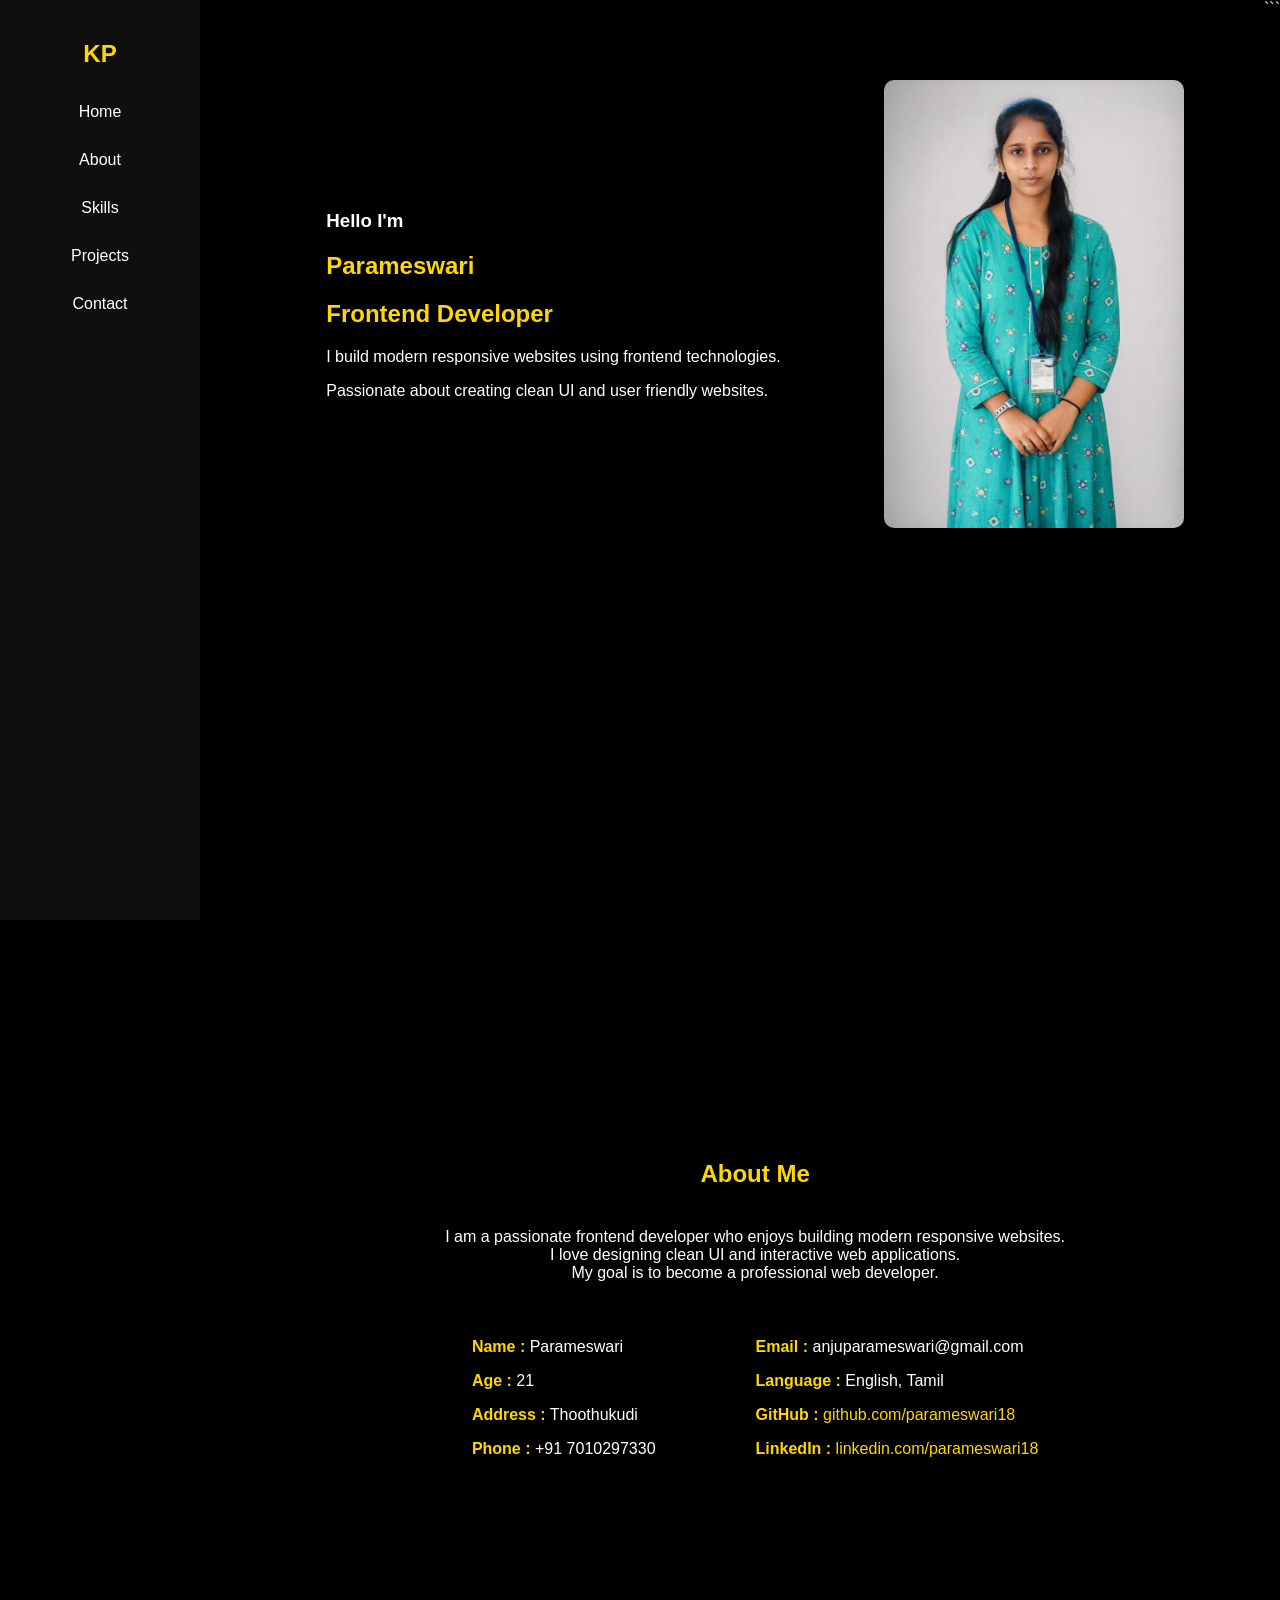
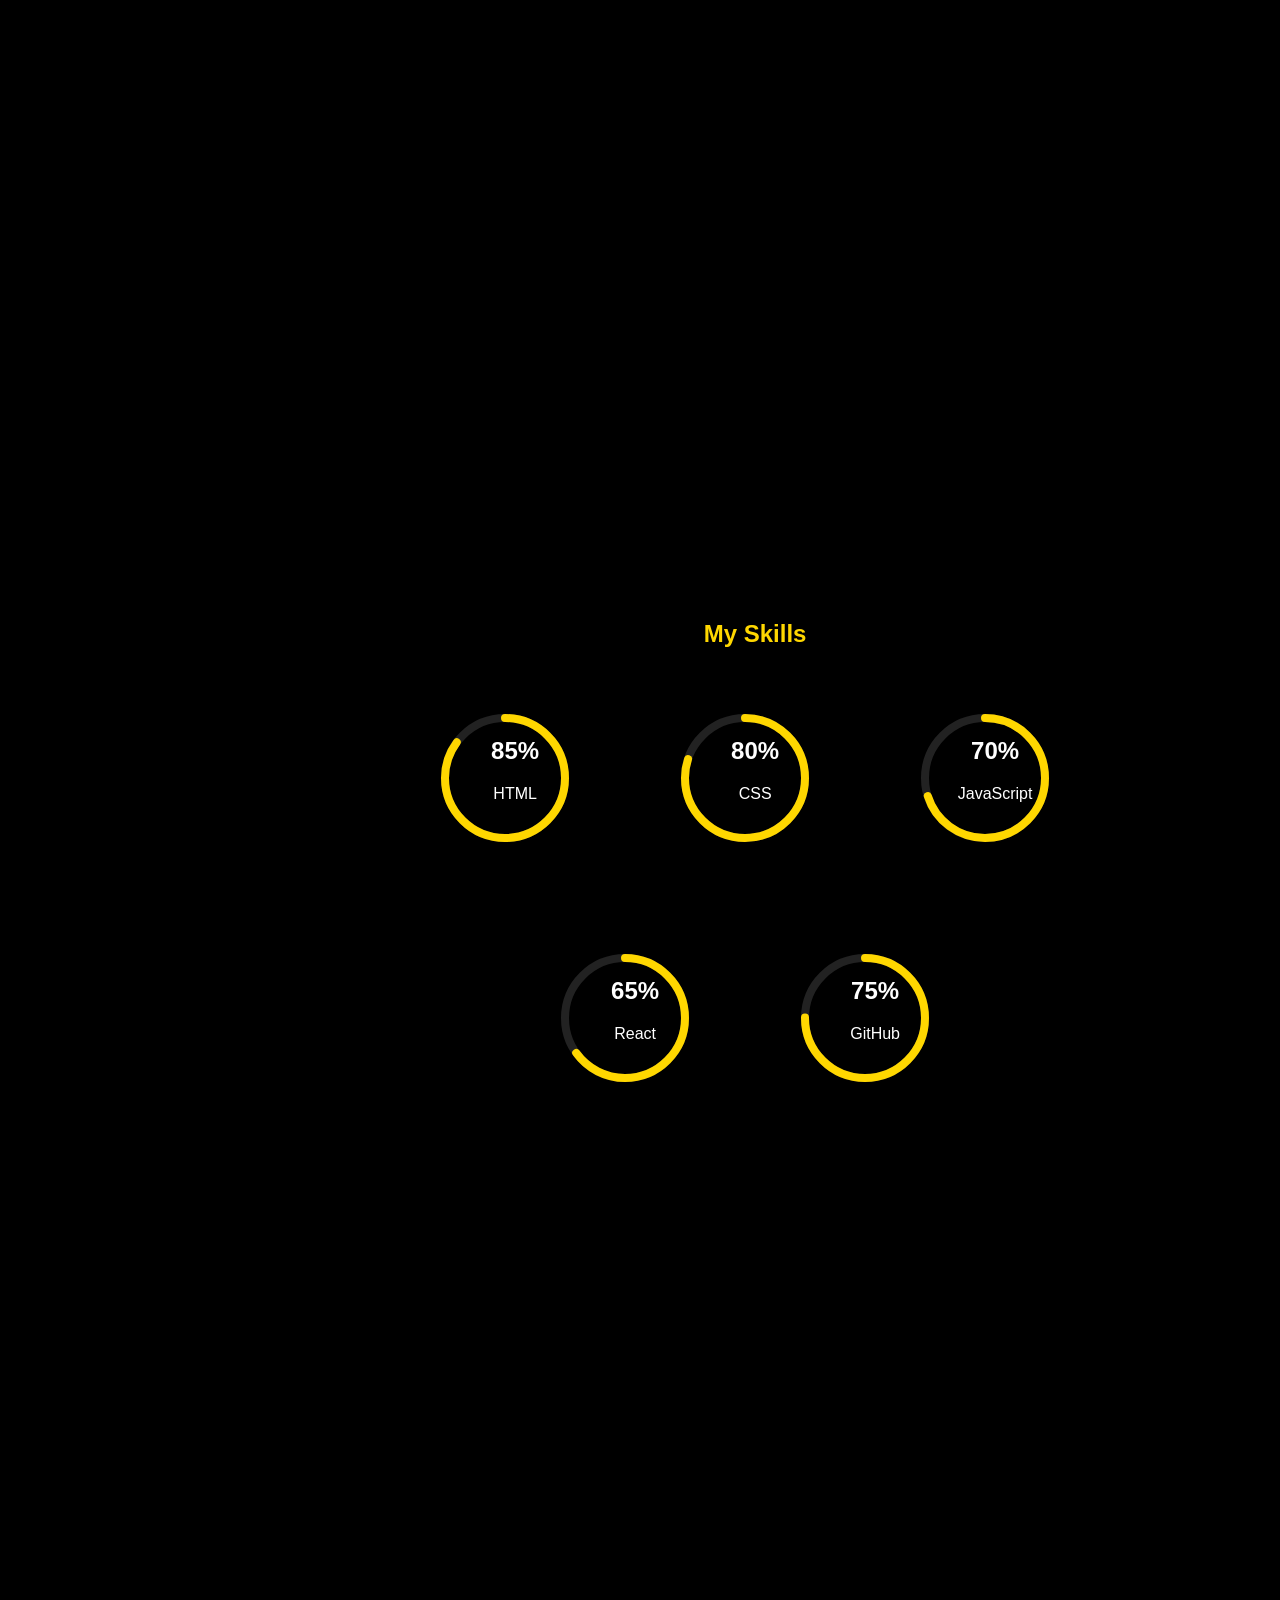
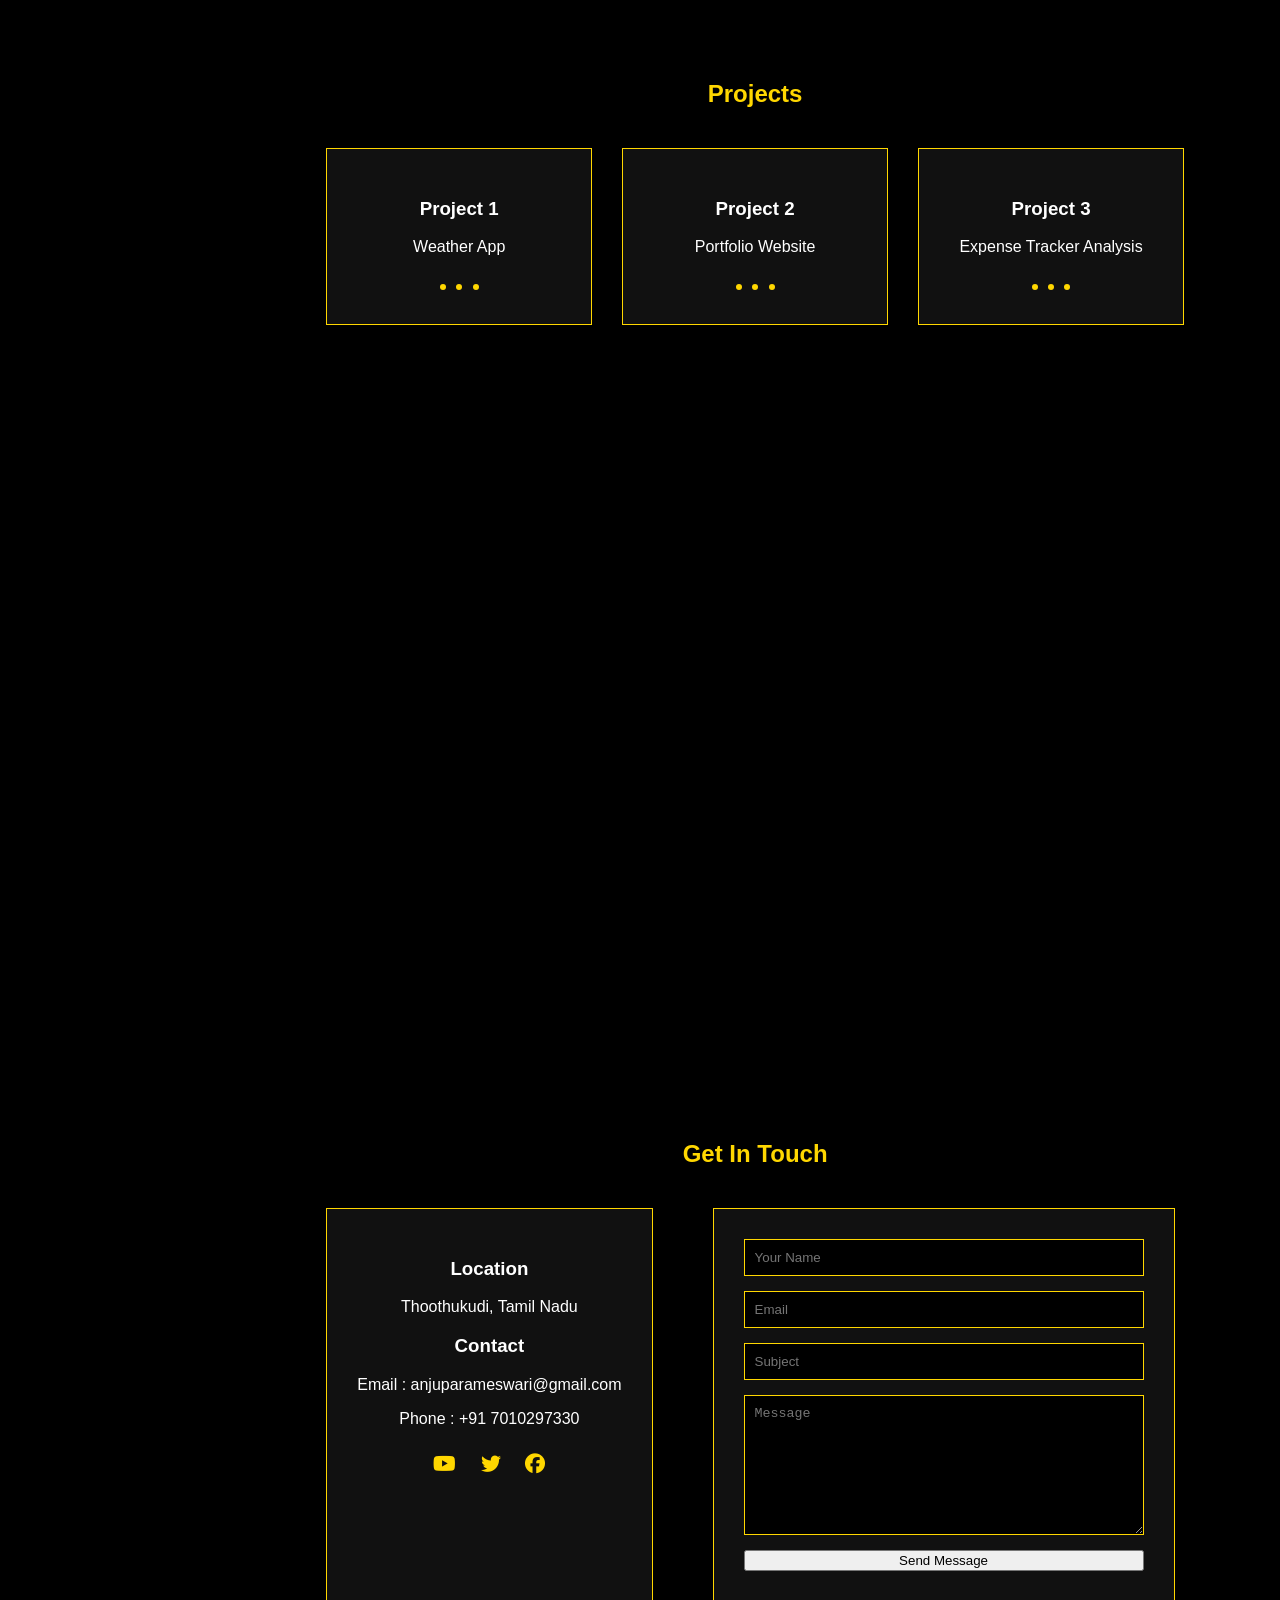
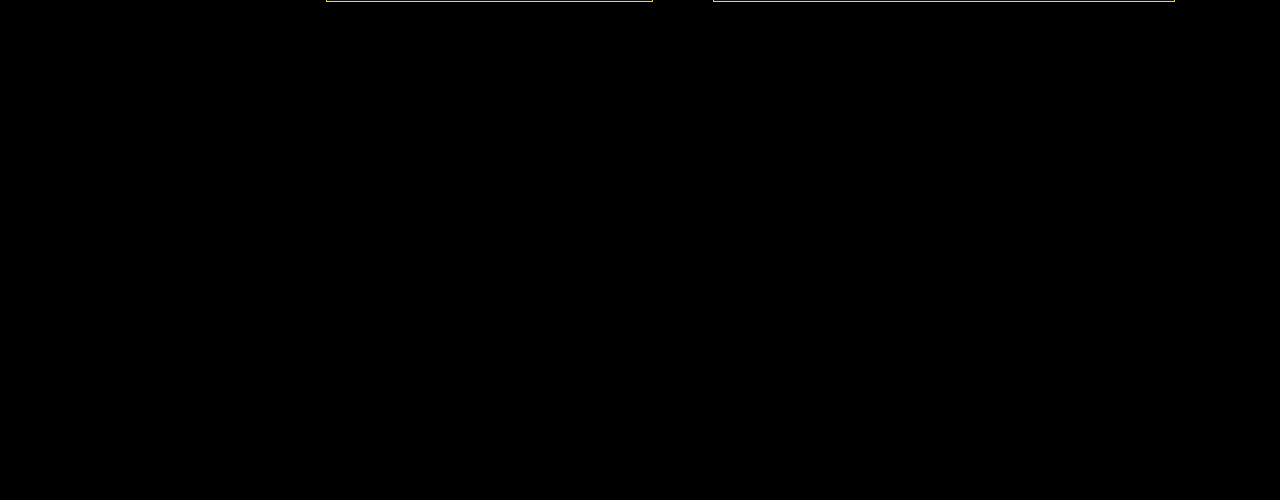
<file: index.html>
```html
<!DOCTYPE html>
<html>
<head>

<title>Portfolio</title>
<link rel="stylesheet" href="portfolio.css">

<link rel="stylesheet"
href="https://cdnjs.cloudflare.com/ajax/libs/font-awesome/6.5.0/css/all.min.css">

</head>

<body>

<div class="sidebar">

<h2 class="logo">KP</h2>

<ul>
<li><a href="#home">Home</a></li>
<li><a href="#about">About</a></li>
<li><a href="#skills">Skills</a></li>
<li><a href="#projects">Projects</a></li>
<li><a href="#contact">Contact</a></li>
</ul>

</div>


<div class="content">

<!-- HOME -->

<section id="home">

<div class="home-container">

<div class="home-text">

<h3>Hello I'm</h3>

<h1 class="yellow">Parameswari</h1>

<h2 class="yellow">Frontend Developer</h2>

<p>I build modern responsive websites using frontend technologies.</p>
<p>Passionate about creating clean UI and user friendly websites.</p>

</div>

<div class="home-image">
<img src="image.png">
</div>

</div>

</section>



<!-- ABOUT -->

<section id="about">

<h1 class="title center">About Me</h1>

<p class="about-text">
I am a passionate frontend developer who enjoys building modern responsive websites.
</p>

<p class="about-text">
I love designing clean UI and interactive web applications.
</p>

<p class="about-text">
My goal is to become a professional web developer.
</p>

<div class="about-details">

<div>

<p><span>Name :</span> Parameswari</p>
<p><span>Age :</span> 21</p>
<p><span>Address :</span> Thoothukudi</p>
<p><span>Phone :</span> +91 7010297330</p>

</div>

<div>

<p><span>Email :</span> anjuparameswari@gmail.com</p>
<p><span>Language :</span> English, Tamil</p>

<p>
<span>GitHub :</span>
<a href="https://github.com" target="_blank">github.com/parameswari18</a>
</p>

<p>
<span>LinkedIn :</span>
<a href="https://linkedin.com" target="_blank">linkedin.com/parameswari18</a>
</p>

</div>

</div>

</section>



<!-- SKILLS -->

<section id="skills">

<h1 class="title center">My Skills</h1>

<div class="skills-container">

<div class="skill">
<svg>
<circle cx="70" cy="70" r="60"></circle>
<circle cx="70" cy="70" r="60" style="--percent:85"></circle>
</svg>
<div class="number">
<h2>85%</h2>
<p>HTML</p>
</div>
</div>

<div class="skill">
<svg>
<circle cx="70" cy="70" r="60"></circle>
<circle cx="70" cy="70" r="60" style="--percent:80"></circle>
</svg>
<div class="number">
<h2>80%</h2>
<p>CSS</p>
</div>
</div>

<div class="skill">
<svg>
<circle cx="70" cy="70" r="60"></circle>
<circle cx="70" cy="70" r="60" style="--percent:70"></circle>
</svg>
<div class="number">
<h2>70%</h2>
<p>JavaScript</p>
</div>
</div>

<div class="skill">
<svg>
<circle cx="70" cy="70" r="60"></circle>
<circle cx="70" cy="70" r="60" style="--percent:65"></circle>
</svg>
<div class="number">
<h2>65%</h2>
<p>React</p>
</div>
</div>

<div class="skill">
<svg>
<circle cx="70" cy="70" r="60"></circle>
<circle cx="70" cy="70" r="60" style="--percent:75"></circle>
</svg>
<div class="number">
<h2>75%</h2>
<p>GitHub</p>
</div>
</div>

</div>

</section>



<!-- PROJECTS -->

<section id="projects">

<h1 class="title center">Projects</h1>

<div class="projects">

<a href="https://github.com" target="_blank" class="project-box">

<h3>Project 1</h3>
<p>Weather App</p>

<div class="dots">
<span></span>
<span></span>
<span></span>
</div>

</a>


<a href="https://github.com" target="_blank" class="project-box">

<h3>Project 2</h3>
<p>Portfolio Website</p>

<div class="dots">
<span></span>
<span></span>
<span></span>
</div>

</a>


<a href="https://github.com" target="_blank" class="project-box">

<h3>Project 3</h3>
<p>Expense Tracker Analysis</p>

<div class="dots">
<span></span>
<span></span>
<span></span>
</div>

</a>

</div>

</section>



<!-- CONTACT -->

<section id="contact">

<h1 class="title center">Get In Touch</h1>

<div class="contact-container">

<div class="contact-info">

<h3>Location</h3>
<p>Thoothukudi, Tamil Nadu</p>

<h3>Contact</h3>
<p>Email : anjuparameswari@gmail.com</p>
<p>Phone : +91 7010297330</p>

<div class="social-icons">

<i class="fab fa-youtube"></i>
<i class="fab fa-twitter"></i>
<i class="fab fa-facebook"></i>

</div>

</div>


<div class="contact-form">

<input type="text" placeholder="Your Name">
<input type="email" placeholder="Email">
<input type="text" placeholder="Subject">
<textarea placeholder="Message"></textarea>

<button>Send Message</button>

</div>

</div>

</section>

</div>

</body>
</html>
```
</file>
<file: portfolio.css>
body{
margin:0;
font-family:Arial;
background:#000;
color:white;
display:flex;
}

/* sidebar */

.sidebar{
width:200px;
background:#0f0f0f;
height:100vh;
position:fixed;
padding-top:20px;
}

.logo{
color:#FFD700;
text-align:center;
}

.sidebar ul{
list-style:none;
padding:0;
}

.sidebar ul li{
padding:15px;
text-align:center;
}

.sidebar ul li a{
color:white;
text-decoration:none;
}

.sidebar ul li a:hover{
color:#FFD700;
}

.content{
margin-left:200px;
width:100%;
}

section{
padding:80px;
min-height:100vh;
}

.title{
color:#FFD700;
margin-bottom:40px;
}

.center{
text-align:center;
}

.yellow{
color:#FFD700;
}

/* home */

.home-container{
display:flex;
justify-content:space-between;
align-items:center;
}

.home-image img{
width:300px;
border-radius:10px;
}

/* about */

.about-text{
text-align:center;
max-width:700px;
margin:auto;
}

.about-details{
display:flex;
justify-content:center;
gap:100px;
margin-top:40px;
}

.about-details span{
color:#FFD700;
font-weight:bold;
}

.about-details a{
color:#FFD700;
text-decoration:none;
}

/* skills */

.skills-container{
display:flex;
flex-wrap:wrap;
gap:80px;
justify-content:center;
}

.skill{
position:relative;
width:160px;
height:160px;
}

.skill svg{
width:160px;
height:160px;
transform:rotate(-90deg);
}

.skill circle{
fill:none;
stroke-width:8;
stroke:#222;
}

.skill circle:nth-child(2){
stroke:#FFD700;
stroke-dasharray:377;
stroke-dashoffset:calc(377 - (377 * var(--percent)) / 100);
stroke-linecap:round;
}

.number{
position:absolute;
top:50%;
left:50%;
transform:translate(-50%,-50%);
text-align:center;
}

/* projects */

.projects{
display:grid;
grid-template-columns:repeat(3,1fr);
gap:30px;
}

.project-box{
background:#111;
padding:30px;
border:1px solid #FFD700;
text-align:center;
text-decoration:none;
color:white;
transition:0.3s;
}

.project-box:hover{
transform:translateY(-10px);
}

.dots{
margin-top:20px;
}

.dots span{
height:6px;
width:6px;
background:#FFD700;
display:inline-block;
border-radius:50%;
margin:0 3px;
}

/* contact */

.contact-container{
display:flex;
gap:60px;
}

.contact-info{
background:#111;
padding:30px;
border:1px solid #FFD700;
text-align:center;
}

.contact-form{
background:#111;
padding:30px;
border:1px solid #FFD700;
display:flex;
flex-direction:column;
gap:15px;
width:400px;
}

.contact-form input,
.contact-form textarea{
padding:10px;
background:#000;
border:1px solid #FFD700;
color:white;
}

.contact-form textarea{
height:140px;
}

.social-icons i{
margin:10px;
font-size:20px;
color:#FFD700;
}
</file>
